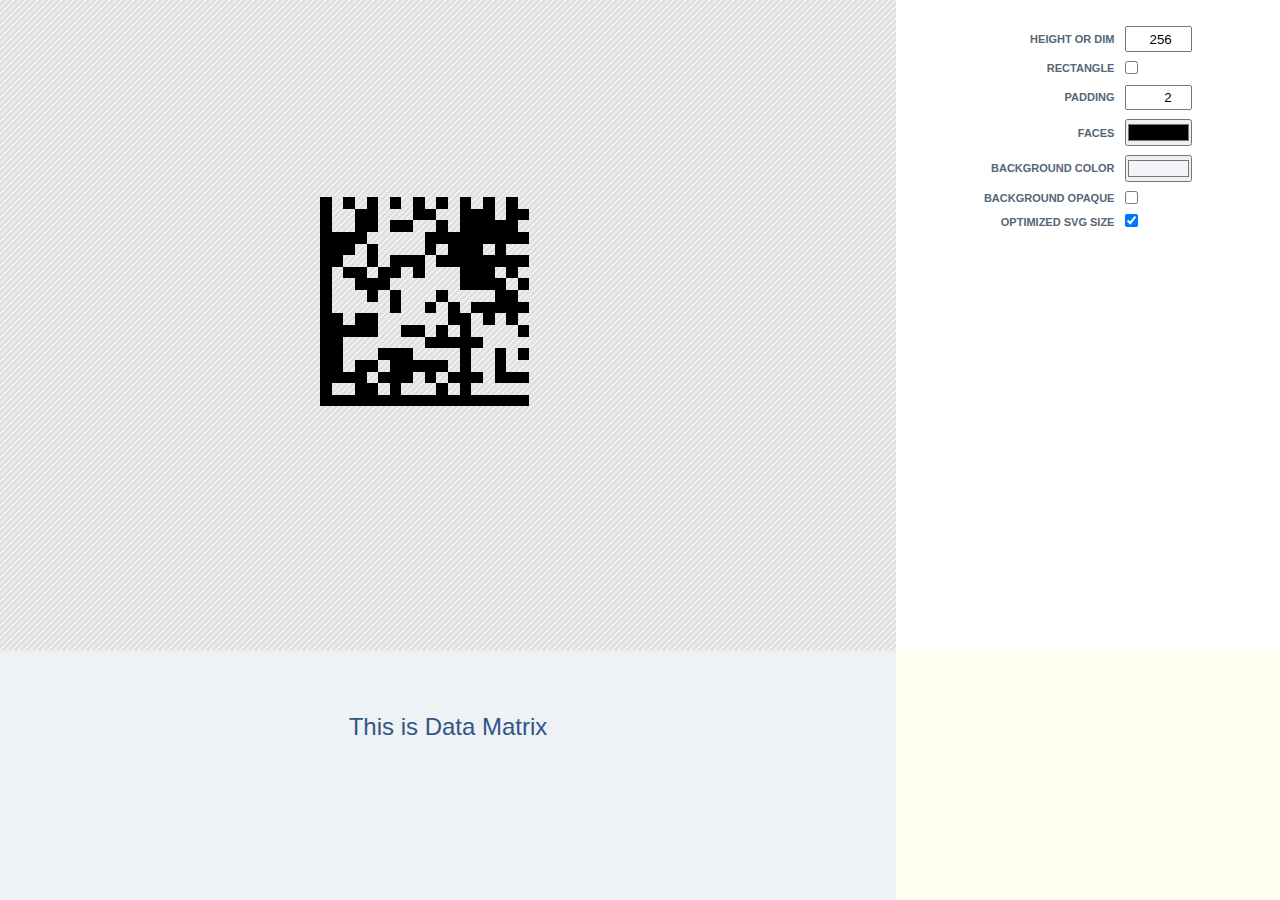
<file: link/creator_dm.html>
<!DOCTYPE html>
<!-- saved from url=(0046)https://datalog.github.io/demo/datamatrix-svg/ -->
<html>
  <head>
    <meta http-equiv="Content-Type" content="text/html; charset=UTF-8" />

    <meta
      content="width=device-width,initial-scale=1,user-scalable=no"
      name="viewport"
    />
    <title>Datamatrix generator</title>
    <link
      rel="shortcut icon"
      href="https://datalog.github.io/demo/datamatrix-svg/favicon.png"
      type="image/png"
    />

    <style type="text/css">
      * {
        margin: 0;
        padding: 0;
        box-sizing: border-box;
      }
      #box {
        background: url("[data-uri]")
          #eeeff1;
      }

      body {
        font-size: 12px;
        background: #ffe;
      }
      body,
      textarea {
        text-align: center;
        font-family: arial;
      }

      input {
      }
      input[type="number"],
      input[type="color"] {
        width: 5em;
      }
      input[type="number"] {
        padding: 0.25em;
        text-align: right;
      }
      select {
        width: 9em;
        font-size: 11px;
        padding: 0.25em 0.2em;
      }
      option {
        padding: 0.25em 0.2em;
      }
      textarea {
        resize: none;
        padding: 2.5em;
        color: #358;
        background: #eef2f4;
        font-size: 2em;
        border: 0;
        width: 100%;
      }

      #set {
        user-select: none;
        background: #fff;
        overflow: hidden;
      }
      #set table {
        border-collapse: collapse;
        padding: 2em;
        font-size: 11px;
        text-transform: uppercase;
        margin: 2em auto;
      }
      #set th,
      #set td {
        padding: 0.4em 0.5em;
      }
      #set th {
        text-align: right;
        color: #567;
      }
      #set td {
        text-align: left;
      }

      /* res beautifier */
      #res {
        color: #789;
        padding: 2em;
        text-align: left;
        font-family: "Lucida Console", Monaco, monospace;
      }
      #res b {
        font-weight: normal;
      }
      #res i {
        font-style: normal;
      }
      #res .obj {
        color: #789;
      }
      #res .obj b {
        color: #345;
        font-weight: bold;
      }
      #res .key {
        color: #45a;
      }
      #res .num {
        color: #12a;
      }
      #res .txt {
        color: #9ab;
      }
      #res .txt i {
        color: #384;
      }
      #res .clr {
        color: #9ab;
      }
      #res .clr i {
        color: #731;
      }
      #res a {
        color: #67a;
      }
      #res a:hover {
        color: #67e;
      }

      #box {
        overflow: hidden;
        position: relative;
        height: 300px;
        padding: 3em;
      }
      #box svg {
        display: block;
        position: absolute;
        right: 50%;
        bottom: 50%;
        transform: translate(50%, 50%);
        cursor: pointer;
      }
      #box svg {
        max-width: 100%;
        max-height: 100%;
      }

      /* minimized options for small screen */
      .opt {
        display: block;
        padding: 1em;
        background: #0ae;
        color: #fff;
        text-decoration: none;
      }
      .opt:hover {
        background: #0af;
      }

      #op2.opt {
        background: #ea0;
      }
      #op2.opt:hover {
        background: #fa0;
      }

      #set table,
      #set .legend,
      #set #op2.opt,
      #set.show #op1.opt {
        display: none;
      }

      #set.show table {
        display: table;
      }
      #set.show #op2.opt {
        display: block;
      }

      @media (min-width: 620px) {
        html,
        body,
        #box,
        #set,
        #txt,
        #msg,
        #hnt {
          display: block;
          position: absolute;
          top: 0;
          right: 0;
          left: 0;
          bottom: 0;
        }

        html,
        body {
          overflow: hidden;
        }
        #box {
          height: auto;
        }

        #txt,
        #hnt {
          height: 250px;
          top: auto;
          border-top: 3px #eee solid;
        }

        #set,
        #hnt {
          width: 270px;
          left: auto;
        }
        #set table {
          font-size: 10px;
        }

        #box,
        #txt {
          right: 270px;
        }

        #box,
        #set {
          bottom: 250px;
        }

        #hnt {
          overflow: auto;
        }
        #msg {
          width: 100%;
          height: 100%;
        }

        #set {
          overflow-y: auto;
        }
        #set .legend {
          display: block;
        }
        #set table {
          display: table;
        }
        #set .opt {
          display: none !important;
        }
      }

      @media (min-width: 900px) {
        #set,
        #hnt {
          width: 30%;
        }
        #box,
        #txt {
          right: 30%;
        }
      }

      @media (min-width: 1024px) {
        #set table {
          font-size: 11px;
        }
      }

      @media (min-width: 1600px) {
        #set,
        #hnt {
          width: 480px;
        }
        #box,
        #txt {
          right: 480px;
        }
      }

      .legend {
        padding: 1.5em 0.5em;
        border-bottom: 1px #eee solid;
      }
    </style>

    <script src="./datamatrix.min.js"></script>
  </head>
  <body>
    <div id="box">
      <svg
        viewBox="0 0 26 26"
        width="256"
        height="256"
        fill="#000000"
        shape-rendering="crispEdges"
        xmlns="http://www.w3.org/2000/svg"
        version="1.1"
      >
        <path
          transform="matrix(1,0,0,1,2,2)"
          d="M0,21h22v1h-22v-1zM20,20h1v1h-1v-1zM16,20h2v1h-2v-1zM12,20h2v1h-2v-1zM10,20h1v1h-1v-1zM8,20h1v1h-1v-1zM3,20h3v1h-3v-1zM0,20h2v1h-2v-1zM13,19h9v1h-9v-1zM9,19h2v1h-2v-1zM0,19h7v1h-7v-1zM17,18h3v1h-3v-1zM13,18h1v1h-1v-1zM11,18h1v1h-1v-1zM6,18h3v1h-3v-1zM4,18h1v1h-1v-1zM2,18h1v1h-1v-1zM0,18h1v1h-1v-1zM20,17h2v1h-2v-1zM16,17h2v1h-2v-1zM13,17h1v1h-1v-1zM9,17h2v1h-2v-1zM3,17h5v1h-5v-1zM0,17h1v1h-1v-1zM19,16h2v1h-2v-1zM16,16h2v1h-2v-1zM12,16h2v1h-2v-1zM6,16h2v1h-2v-1zM4,16h1v1h-1v-1zM0,16h1v1h-1v-1zM21,15h1v1h-1v-1zM17,15h3v1h-3v-1zM15,15h1v1h-1v-1zM12,15h2v1h-2v-1zM7,15h4v1h-4v-1zM4,15h1v1h-1v-1zM0,15h2v1h-2v-1zM19,14h2v1h-2v-1zM17,14h1v1h-1v-1zM14,14h1v1h-1v-1zM12,14h1v1h-1v-1zM10,14h1v1h-1v-1zM8,14h1v1h-1v-1zM6,14h1v1h-1v-1zM0,14h3v1h-3v-1zM19,13h3v1h-3v-1zM16,13h2v1h-2v-1zM13,13h1v1h-1v-1zM11,13h1v1h-1v-1zM8,13h1v1h-1v-1zM5,13h2v1h-2v-1zM3,13h1v1h-1v-1zM0,13h2v1h-2v-1zM20,12h1v1h-1v-1zM16,12h1v1h-1v-1zM11,12h2v1h-2v-1zM8,12h1v1h-1v-1zM5,12h2v1h-2v-1zM0,12h1v1h-1v-1zM20,11h2v1h-2v-1zM18,11h1v1h-1v-1zM16,11h1v1h-1v-1zM11,11h4v1h-4v-1zM7,11h2v1h-2v-1zM3,11h2v1h-2v-1zM0,11h1v1h-1v-1zM20,10h1v1h-1v-1zM13,10h5v1h-5v-1zM10,10h2v1h-2v-1zM6,10h3v1h-3v-1zM2,10h3v1h-3v-1zM0,10h1v1h-1v-1zM19,9h3v1h-3v-1zM16,9h2v1h-2v-1zM13,9h2v1h-2v-1zM9,9h2v1h-2v-1zM2,9h4v1h-4v-1zM0,9h1v1h-1v-1zM19,8h1v1h-1v-1zM16,8h1v1h-1v-1zM12,8h3v1h-3v-1zM6,8h3v1h-3v-1zM4,8h1v1h-1v-1zM0,8h3v1h-3v-1zM19,7h3v1h-3v-1zM12,7h3v1h-3v-1zM7,7h3v1h-3v-1zM0,7h3v1h-3v-1zM20,6h1v1h-1v-1zM17,6h2v1h-2v-1zM12,6h4v1h-4v-1zM9,6h2v1h-2v-1zM6,6h2v1h-2v-1zM2,6h1v1h-1v-1zM0,6h1v1h-1v-1zM20,5h2v1h-2v-1zM17,5h1v1h-1v-1zM13,5h2v1h-2v-1zM6,5h6v1h-6v-1zM3,5h2v1h-2v-1zM0,5h2v1h-2v-1zM20,4h1v1h-1v-1zM16,4h1v1h-1v-1zM14,4h1v1h-1v-1zM12,4h1v1h-1v-1zM8,4h2v1h-2v-1zM5,4h1v1h-1v-1zM3,4h1v1h-1v-1zM0,4h2v1h-2v-1zM21,3h1v1h-1v-1zM18,3h1v1h-1v-1zM13,3h3v1h-3v-1zM7,3h3v1h-3v-1zM5,3h1v1h-1v-1zM3,3h1v1h-1v-1zM0,3h2v1h-2v-1zM17,2h4v1h-4v-1zM12,2h3v1h-3v-1zM10,2h1v1h-1v-1zM3,2h2v1h-2v-1zM0,2h1v1h-1v-1zM20,1h2v1h-2v-1zM17,1h2v1h-2v-1zM13,1h3v1h-3v-1zM11,1h1v1h-1v-1zM5,1h1v1h-1v-1zM3,1h1v1h-1v-1zM0,1h1v1h-1v-1zM20,0h1v1h-1v-1zM18,0h1v1h-1v-1zM16,0h1v1h-1v-1zM14,0h1v1h-1v-1zM12,0h1v1h-1v-1zM10,0h1v1h-1v-1zM8,0h1v1h-1v-1zM6,0h1v1h-1v-1zM4,0h1v1h-1v-1zM2,0h1v1h-1v-1zM0,0h1v1h-1v-1z"
        ></path>
      </svg>
    </div>

    <div id="set" class="hide">
      <a
        id="op1"
        class="opt"
        href="https://datalog.github.io/demo/datamatrix-svg/#"
        >Show settings</a
      >
      <a
        id="op2"
        class="opt"
        href="https://datalog.github.io/demo/datamatrix-svg/#"
        >Hide settings</a
      >

      <!-- <div class="legend">

	<h3>DATAMATRIX SETTINGS</h3>

</div> -->

      <table>
        <tbody>
          <tr>
            <th>
              <label for="in1">Height or Dim</label>
            </th>
            <td>
              <input
                id="in1"
                type="number"
                value="256"
                min="256"
                max="61440"
                step="64"
              />
            </td>
          </tr>
          <tr>
            <th>
              <label for="in2">Rectangle</label>
            </th>
            <td><input id="in2" type="checkbox" /></td>
          </tr>
          <tr>
            <th>
              <label for="in3">Padding</label>
            </th>
            <td><input id="in3" type="number" value="2" min="0" max="10" /></td>
          </tr>
          <tr>
            <th>
              <label for="in4">Faces</label>
            </th>
            <td><input id="in4" type="color" value="#000000" /></td>
          </tr>
          <tr>
            <th>
              <label for="in5">Background color</label>
            </th>
            <td><input id="in5" type="color" value="#f2f4f8" /></td>
          </tr>
          <tr>
            <th>
              <label for="in6">Background opaque</label>
            </th>
            <td><input id="in6" type="checkbox" /></td>
          </tr>
          <tr>
            <th>
              <label for="in7">Optimized SVG SIZE</label>
            </th>
            <td><input id="in7" type="checkbox" checked="checked" /></td>
          </tr>
        </tbody>
      </table>
    </div>
    <button id="check-dm">chedfgdfgck</button>
    <div id="txt"><textarea id="msg"></textarea></div>

    <!-- <div id="hnt"><pre id="res"><b class="obj"><b>DATAMatrix</b>(</b><i class="txt">"<i>Cogitations pcvnnvbnvboenam nemo patitur</i>"</i><b class="obj">)</b>;


/**

     Source code and documentation:
     <a href="https://github.com/datalog/datamatrix-svg">https://github.com/datalog/datamatrix-svg</a>

*/


</pre></div> -->

    <script>
      "use strict";

      (function () {
        /**
		This script is not optimized
	*/

        var check = document.getElementById("check-dm"),
          box = document.getElementById("box"),
          txt = document.getElementById("msg"),
          res = document.getElementById("res"),
          set = document.getElementById("set"),
          op1 = document.getElementById("op1"),
          op2 = document.getElementById("op2"),
          in1 = document.getElementById("in1"),
          in2 = document.getElementById("in2"),
          in3 = document.getElementById("in3"),
          in4 = document.getElementById("in4"),
          in5 = document.getElementById("in5"),
          in6 = document.getElementById("in6"),
          in7 = document.getElementById("in7"),
          current = function (o) {
            o._value = o.value;
          },
          updated = function (o) {
            return o._value == o.value;
          },
          clear = function (o) {
            while (o.childNodes[0]) {
              o.removeChild(o.childNodes[0]);
            }
          },
          hint = function (d) {
            var c = 0,
              s = [];

            /* beautify: remove default values */
            if (256 == d.dim) delete d.dim;
            if (2 == d.pad) delete d.pad;
            if (0 == d.rct) delete d.rct;
            if (0 == d.pal[1]) delete d.pal.pop();
            if (d.pal[0] == "#000000" && !d.pal[1]) delete d.pal;
            if (0 == d.vrb) delete d.vrb;

            for (var k in d) {
              var v = d[k];

              if (1 * v == v) v = '  <i class="num">' + v + "</i>";
              else if (Array == v.constructor)
                v =
                  '[<i class="clr">"<i>' +
                  v.join('</i>"</i>, <i class="clr">"<i>') +
                  '</i>"</i>]';
              else v = ' <i class="txt">"<i>' + v + '</i>"</i>';

              s.push(
                (s.length ? "," : " ") + '<b class="key">' + k + "</b> : " + v
              );
              c++;
            }

            res.innerHTML =
              '<b class="obj"><b>DATAMatrix</b>(</b>' +
              (1 == c
                ? '<i class="txt">"<i>' + d.msg + '</i>"</i>'
                : "{\n\n    " + s.join("\n    ") + "\n\n}") +
              '<b class="obj">)</b>;\n' +
              '\n\n/**\n\n     Source code and documentation:\n     <a href="https://github.com/datalog/datamatrix-svg">https://github.com/datalog/datamatrix-svg</a>\n\n*/\n\n\n';
          },
          download = function (d) {
            /**
				ATTN!
				We are going to download "WHAT WAS RENDERED" by browser
				not "WHAT WAS GENERATED" by datamatrix.js
			*/

            function replace(d, r) {
              return d.replace(
                new RegExp(Object.keys(r).join("|"), "gi"),
                function (m) {
                  return r[m];
                }
              );
            }

            var d =
                "<!--\n\nhttps://github.com/datalog/datamatrix-svg\n\n-->" +
                replace(d, {
                  /* removing useless spaces */
                  "M ": "M",
                  " M ": "M",
                  " V ": "V",
                  " v ": "v",
                  " H ": "H",
                  " h ": "h",
                  " Z": "Z",
                  " z": "z",
                  " />": "/>",

                  "></path>": "/>",
                  'svg xmlns="http://www.w3.org/2000/svg"': "svg",
                }),
              n =
                "datamatrix-" +
                replace(new Date().toISOString().slice(0, 19), {
                  ":": "",
                  "-": "",
                  T: "-",
                }) +
                ".svg",
              b = new Blob([d], { type: "image/svg+xml" });

            if (window.navigator.msSaveOrOpenBlob) {
              window.navigator.msSaveOrOpenBlob(b, n);
            } else {
              var a = document.createElement("a"),
                u = URL.createObjectURL(b);

              a.href = u;
              a.download = n;

              document.body.appendChild(a);
              a.click();

              setTimeout(function () {
                document.body.removeChild(a);
                window.URL.revokeObjectURL(u);
              }, 0);
            }

            return false;
          };

        // op1.onclick = function() {

        // 			set.className = 'show';
        // 			return false;
        // };

        // op2.onclick = function() {

        // 			set.className = 'hide';
        // 			return false;
        // };

        // in1.onchange =
        // in2.onchange =
        // in3.onchange =
        // in4.onchange =
        // in6.onchange =
        // in7.onchange = function() {

        // 			box.update();
        // 	};

        // in5.onchange = function() {

        // 			in6.checked = true;
        // 			box.update();
        // 	};

        // txt.onkeyup = function() {

        // 			if( updated( txt ) ) return;

        // 			box.update();
        // 			current( txt );
        // 	};
        check.onclick = () => {
          box.update();
        };

        box.update = function () {
          clear(box);

          var // time = new Date(),
            data = {
              msg: txt.value,
              // ,dim  :   in1.value | 0
              // ,rct  :   in2.checked | 0
              // ,pad  :   in3.value | 0
              // ,pal  : [ in4.value, in6.checked | 0 && in5.value ]
              // ,vrb  : ( in7.checked ) ? 0 : 1
            };

          box.appendChild(DATAMatrix(data)).onclick = function () {
            return download(box.innerHTML);
          };

          // console.log('DATAMatrix generation time: ' + ( new Date() - time ) + ' ms');

          hint(data);
        };

        txt.value = [
          "Your message here",
          "https://github.com/datalog/datamatrix-svg",
          "Pure javascript Datamatrix generator",
          "Type here...",
          "This is Data Matrix",
          "Abyssus abyssum invocat",
          "Amor non est medicabilis herbis",
          "Nulla dies sine linea",
          "Cogitations poenam nemo patitur",
          "Verbaque praevisam rem non invita sequentur",
        ][(Math.random() * 10) | 0];

        current(txt);
        box.update();
        txt.focus();
      })();
    </script>
  </body>
</html>
</file>
